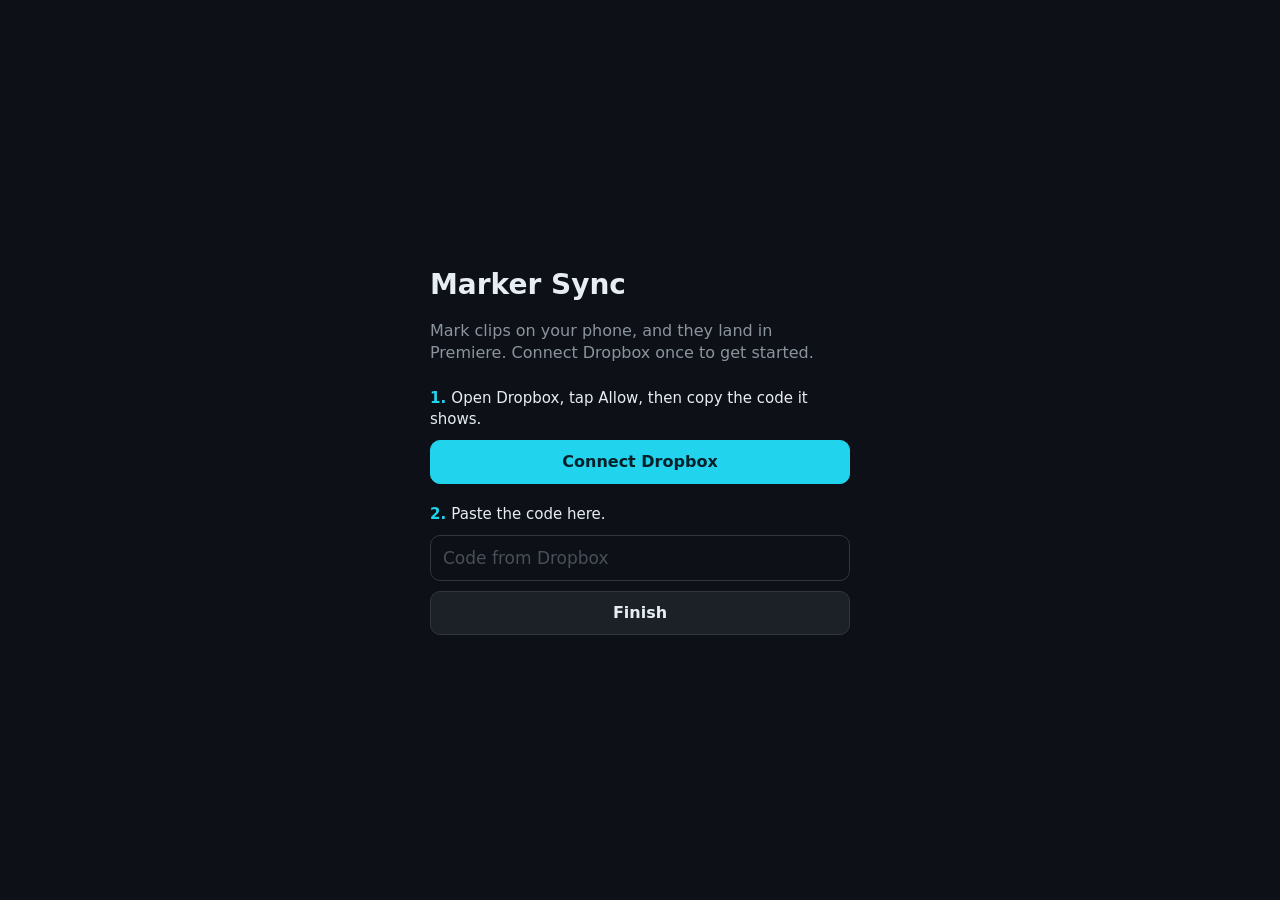
<file: index.html>
<!doctype html>
<html lang="en">
<head>
<meta charset="utf-8">
<meta name="viewport" content="width=device-width, initial-scale=1, maximum-scale=1, user-scalable=no, viewport-fit=cover">
<meta http-equiv="Content-Security-Policy" content="default-src 'self'; script-src 'self' https://player.twitch.tv; frame-src https://player.twitch.tv https://embed.twitch.tv; style-src 'self'; img-src 'self' data: blob:; media-src https://*.cloudfront.net https://*.twitch.tv https://*.ttvnw.net https://*.dropboxusercontent.com; connect-src https://api.dropboxapi.com https://content.dropboxapi.com https://*.dropboxusercontent.com; base-uri 'none'; form-action 'none'; object-src 'none'">
<meta name="theme-color" content="#0d1117">
<meta name="apple-mobile-web-app-capable" content="yes">
<meta name="mobile-web-app-capable" content="yes">
<meta name="apple-mobile-web-app-status-bar-style" content="black-translucent">
<meta name="apple-mobile-web-app-title" content="Markers">
<link rel="apple-touch-icon" href="icon-180.png">
<link rel="icon" type="image/png" href="icon-192.png">
<link rel="manifest" href="manifest.webmanifest">
<link rel="stylesheet" href="style.css?v=202610271828">
<title>Marker Sync</title>
</head>
<body>

<!-- Setup: no app key configured -->
<section id="screen-setup" class="screen center-screen" hidden>
  <div class="setup-card">
    <h1>Marker Sync</h1>
    <p class="muted">No Dropbox app key yet. Put it in <code>config.js</code> and redeploy.</p>
  </div>
</section>

<!-- Connect Dropbox (one time) -->
<section id="screen-connect" class="screen center-screen" hidden>
  <div class="setup-card">
    <h1>Marker Sync</h1>
    <p class="muted">Mark clips on your phone, and they land in Premiere. Connect Dropbox once to get started.</p>
    <ol class="steps">
      <li>
        <span class="step-label">Open Dropbox, tap Allow, then copy the code it shows.</span>
        <a id="connect-link" class="btn btn-primary btn-block" href="#" target="_blank" rel="noopener" aria-disabled="true">Connect Dropbox</a>
      </li>
      <li>
        <form id="connect-form" class="step-form" autocomplete="off">
          <label class="step-label" for="connect-code">Paste the code here.</label>
          <input id="connect-code" class="input" type="text" inputmode="text" autocapitalize="off" autocorrect="off" spellcheck="false" placeholder="Code from Dropbox" enterkeyhint="go">
          <button id="connect-finish" class="btn btn-block" type="submit">Finish</button>
        </form>
      </li>
    </ol>
    <p id="connect-error" class="error-text" hidden></p>
  </div>
</section>

<!-- Home: pick what you're working on -->
<section id="screen-home" class="screen" hidden>
  <header class="bar">
    <h1 class="bar-title">Clip Editor</h1>
  </header>
  <div class="home">
    <p class="muted home-sub">What are you working on?</p>
    <button id="home-markers" class="tool-card" type="button">
      <span class="tool-icon" aria-hidden="true"><svg viewBox="0 0 24 24"><path d="M5 21V4"/><path d="M5 4h11l-2.5 4L16 12H5"/></svg></span>
      <span class="tool-text">
        <span class="tool-name">Markers</span>
        <span class="tool-desc">Watch a clip's VOD and mark the moments worth keeping.</span>
      </span>
      <span class="tool-go" aria-hidden="true">&rsaquo;</span>
    </button>
    <button id="home-script" class="tool-card" type="button">
      <span class="tool-icon" aria-hidden="true"><svg viewBox="0 0 24 24"><path d="M6 3h9l4 4v14H6z"/><path d="M15 3v4h4"/><path d="M9 12h7M9 16h7"/></svg></span>
      <span class="tool-text">
        <span class="tool-name">Script</span>
        <span class="tool-desc">Write a clip's script from its markers.</span>
      </span>
      <span class="tool-go" aria-hidden="true">&rsaquo;</span>
    </button>
    <button id="home-edit" class="tool-card" type="button">
      <span class="tool-icon" aria-hidden="true"><svg viewBox="0 0 24 24"><rect x="7" y="2.5" width="10" height="19" rx="2"/><path d="M10 9.5l4 2.5-4 2.5z"/></svg></span>
      <span class="tool-text">
        <span class="tool-name">Edit</span>
        <span class="tool-desc">Make a clip vertical. The PC exports it to TikTok Finals.</span>
      </span>
      <span class="tool-go" aria-hidden="true">&rsaquo;</span>
    </button>
  </div>
  <footer class="clips-foot">
    <span id="home-sync" class="sync" hidden></span>
    <button id="sign-out" class="btn btn-ghost btn-small" type="button">Sign out</button>
  </footer>
</section>

<!-- Clip list: the clips to mark, or to write a script for -->
<section id="screen-clips" class="screen" hidden>
  <header class="bar">
    <button id="clips-home" class="btn btn-ghost bar-back" type="button">Home</button>
    <h1 id="clips-title" class="bar-title">Markers</h1>
    <div class="bar-actions">
      <button id="clips-tags" class="btn btn-ghost" type="button">Tags</button>
      <button id="clips-refresh" class="btn btn-ghost" type="button" aria-label="Refresh">Refresh</button>
    </div>
  </header>
  <div id="clips-banner" class="banner" hidden></div>
  <ul id="clips-list" class="clip-list"></ul>
  <div id="clips-empty" class="empty-state" hidden>
    <p class="empty-title">No clips yet</p>
    <p id="clips-empty-text" class="muted"></p>
  </div>
  <footer class="clips-foot">
    <span id="clips-sync" class="sync" hidden></span>
  </footer>
</section>

<!-- Marking workspace -->
<section id="screen-clip" class="screen clip-screen" hidden>
  <header class="bar">
    <button id="clip-back" class="btn btn-ghost bar-back" type="button">Clips</button>
    <h1 id="clip-title" class="bar-title bar-title-small"></h1>
    <span id="clip-sync" class="sync"></span>
  </header>
  <div class="clip-top">
    <!-- The one video player; the Script screen borrows it. -->
    <div id="video-box">
      <div class="video-wrap">
        <div id="player" class="player"></div>
        <div id="video-msg" class="video-msg" hidden></div>
        <button id="video-zoom" class="video-zoom" type="button" hidden aria-label="Reset the video zoom"></button>
      </div>
      <div id="player-hint" class="player-hint" hidden>Tap the video once to start it. After that the buttons work.</div>
    </div>
    <div class="transport">
      <div class="times">
        <span id="t-now" class="mono t-now">0:00.0</span>
        <div class="vol">
          <button id="mute" class="vol-btn" type="button" aria-label="Mute"><svg viewBox="0 0 24 24" aria-hidden="true"></svg></button>
          <input id="volume" type="range" min="0" max="100" step="1" value="100" aria-label="Volume">
        </div>
        <span id="t-dur" class="mono muted">0:00</span>
      </div>
      <div class="transport-row">
        <button class="btn btn-key btn-talk" type="button" data-talk="-1" aria-label="Previous talking part"><svg viewBox="0 0 24 24" aria-hidden="true"><path d="M15 5l-7 7 7 7"/></svg></button>
        <button class="btn btn-key" type="button" data-skip="-10">-10</button>
        <button id="play" class="btn btn-key btn-play" type="button" aria-label="Play">Play</button>
        <button class="btn btn-key" type="button" data-skip="10">+10</button>
        <button class="btn btn-key btn-talk" type="button" data-talk="1" aria-label="Next talking part"><svg viewBox="0 0 24 24" aria-hidden="true"><path d="M9 5l7 7-7 7"/></svg></button>
      </div>
    </div>
    <canvas id="wave-overview" class="wave wave-overview" aria-label="Whole clip mic waveform. Tap or drag to jump."></canvas>
    <canvas id="wave-detail" class="wave wave-detail" aria-label="Zoomed mic waveform. Drag to scrub, tap to jump, double-tap a marker to edit it."></canvas>
    <div class="action-row">
      <button id="settings" class="btn btn-gear" type="button" aria-label="Settings: waveforms, talking parts, video"><svg viewBox="0 0 24 24" aria-hidden="true"><circle cx="12" cy="12" r="3.2"/><path d="M19.4 15a1.7 1.7 0 0 0 .3 1.8l.1.1a2 2 0 1 1-2.8 2.8l-.1-.1a1.7 1.7 0 0 0-1.8-.3 1.7 1.7 0 0 0-1 1.5V21a2 2 0 1 1-4 0v-.1a1.7 1.7 0 0 0-1.1-1.5 1.7 1.7 0 0 0-1.8.3l-.1.1a2 2 0 1 1-2.8-2.8l.1-.1a1.7 1.7 0 0 0 .3-1.8 1.7 1.7 0 0 0-1.5-1H3a2 2 0 1 1 0-4h.1a1.7 1.7 0 0 0 1.5-1.1 1.7 1.7 0 0 0-.3-1.8l-.1-.1a2 2 0 1 1 2.8-2.8l.1.1a1.7 1.7 0 0 0 1.8.3H9a1.7 1.7 0 0 0 1-1.5V3a2 2 0 1 1 4 0v.1a1.7 1.7 0 0 0 1 1.5 1.7 1.7 0 0 0 1.8-.3l.1-.1a2 2 0 1 1 2.8 2.8l-.1.1a1.7 1.7 0 0 0-.3 1.8V9a1.7 1.7 0 0 0 1.5 1H21a2 2 0 1 1 0 4h-.1a1.7 1.7 0 0 0-1.5 1z"/></svg></button>
      <div class="zoomer" role="group" aria-label="Waveform zoom">
        <button type="button" data-zoom-step="1" aria-label="Zoom out">&minus;</button>
        <span id="zoom-label" class="zoom-label">30s</span>
        <button type="button" data-zoom-step="-1" aria-label="Zoom in">+</button>
      </div>
      <button id="speed" class="btn btn-speed" type="button" aria-label="Playback speed. Hold for other speeds.">1x</button>
      <button id="add" class="btn btn-add" type="button" aria-label="Add marker here">+ Marker</button>
    </div>
  </div>
  <div class="markers-wrap">
    <div class="markers-head">
      <span>Markers <span id="marker-count" class="marker-count"></span></span>
      <button id="filter" class="btn-filter" type="button" aria-expanded="false" aria-controls="filter-chips">Filter</button>
    </div>
    <div id="filter-chips" class="chips filter-chips" hidden></div>
    <ul id="markers" class="marker-list"></ul>
  </div>
</section>

<!-- Script workspace: the clip's But / Therefore (but-therefore.md) and script
     (script.md), with its markers a tap away -->
<section id="screen-script" class="screen clip-screen script-screen" hidden>
  <header class="bar">
    <button id="script-back" class="btn btn-ghost bar-back" type="button">Clips</button>
    <h1 id="script-title" class="bar-title bar-title-small"></h1>
    <span id="script-sync" class="sync"></span>
  </header>
  <div class="script-top">
    <div id="script-video"></div>
    <div id="sv-transport" class="sv-transport">
      <span id="sv-now" class="mono t-now">0:00.0</span>
      <button class="btn btn-key" type="button" data-skip="-10">-10</button>
      <button id="sv-play" class="btn btn-key btn-play" type="button" aria-label="Play">Play</button>
      <button class="btn btn-key" type="button" data-skip="10">+10</button>
    </div>
    <p id="sv-novideo" class="muted small sv-novideo" hidden></p>
    <div class="seg seg-wide sv-switch" role="tablist" aria-label="But / Therefore, script or markers">
      <button id="tab-beats" type="button" role="tab" aria-selected="false" aria-pressed="false">But / Therefore</button>
      <button id="tab-script" type="button" role="tab" aria-selected="true" aria-pressed="true">Script</button>
      <button id="tab-markers" type="button" role="tab" aria-selected="false" aria-pressed="false">Markers <span id="sv-count" class="marker-count"></span></button>
    </div>
  </div>
  <div id="script-view" class="script-view">
    <div class="script-tools">
      <button id="sc-beat" class="btn btn-small" type="button" hidden>+ Beat</button>
      <button id="sc-insert" class="btn btn-small" type="button">+ Nearest marker</button>
      <button id="sc-outline" class="btn btn-small" type="button">Outline beats</button>
      <button id="sc-goto" class="btn btn-small" type="button" disabled>Go to</button>
    </div>
    <!-- Each doc sits on a layer that draws its But (red) / Therefore (green). -->
    <div class="st-ed" hidden>
      <div class="st-hl" aria-hidden="true"></div>
      <textarea id="beats-text" class="script-text" autocapitalize="sentences"
                placeholder="But: what goes wrong&#10;Therefore: what happens because of it&#10;&#10;Enter after a But starts its Therefore, Enter after a Therefore starts the next But. + Nearest marker fills an empty line."></textarea>
    </div>
    <div class="st-ed">
      <div class="st-hl" aria-hidden="true"></div>
      <textarea id="script-text" class="script-text" autocapitalize="sentences"
                placeholder="Write the script here, from your But / Therefore. Outline beats drops them all in; in Markers, + adds one at a time."></textarea>
    </div>
    <p id="script-status" class="muted small script-status"></p>
  </div>
  <div id="sv-markers-view" class="markers-wrap sv-markers" hidden>
    <div class="markers-head">
      <span id="sv-hint" class="sv-hint">Tap to watch, + puts it in the script</span>
      <button id="sv-filter" class="btn-filter" type="button" aria-expanded="false" aria-controls="sv-filter-chips">Filter</button>
    </div>
    <div id="sv-filter-chips" class="chips filter-chips" hidden></div>
    <ul id="sv-markers" class="marker-list"></ul>
  </div>
</section>

<!-- Edit: the clips waiting in the PC's Stage 1 folder (the clip editor's 2 · Edit list) -->
<section id="screen-vlist" class="screen" hidden>
  <header class="bar">
    <button id="vl-home" class="btn btn-ghost bar-back" type="button">Home</button>
    <h1 class="bar-title">Edit</h1>
    <div class="bar-actions">
      <button id="vl-refresh" class="btn btn-ghost" type="button">Refresh</button>
    </div>
  </header>
  <div id="vl-banner" class="banner" hidden></div>
  <div id="vl-jobs" class="vl-jobs" hidden></div>
  <div id="vl-list" class="vl-list"></div>
  <div id="vl-empty" class="empty-state" hidden>
    <p class="empty-title">No clips to edit</p>
    <p class="muted">Clips you cut into the PC's Stage 1 folder show up here, the same ones as the clip editor's <b>2 · Edit</b> tab.</p>
  </div>
  <footer class="clips-foot">
    <span id="vl-pc" class="pc-status"></span>
    <span id="vl-sync" class="sync" hidden></span>
  </footer>
</section>

<!-- Edit workspace: one clip, made vertical -->
<section id="screen-vedit" class="screen ve-screen" hidden>
  <header class="bar">
    <button id="ve-back" class="btn btn-ghost bar-back" type="button">Clips</button>
    <h1 id="ve-title" class="bar-title bar-title-small"></h1>
    <span id="ve-sync" class="sync"></span>
  </header>
  <div id="ve-stage" class="ve-stage">
    <div id="ve-src" class="ve-frame">
      <video id="ve-video" playsinline muted preload="auto" crossorigin="anonymous"></video>
      <div id="ve-crops" class="ve-layer"></div>
    </div>
    <div id="ve-cover" class="ve-cover"></div>
    <div id="ve-out" class="ve-frame ve-out">
      <canvas id="ve-canvas"></canvas>
      <div id="ve-guides" class="ve-layer ve-guides"></div>
      <div id="ve-outboxes" class="ve-layer"></div>
    </div>
    <div class="seg ve-view" role="group" aria-label="What the video area shows">
      <button type="button" data-view="out" aria-pressed="true">Preview</button>
      <button type="button" data-view="src" aria-pressed="false">Crop</button>
    </div>
    <div id="ve-msg" class="video-msg" hidden></div>
  </div>
  <div class="ve-transport">
    <div class="ve-times">
      <span id="ve-now" class="mono ve-now">0:00.0</span>
      <span id="ve-trim" class="mono ve-trim"></span>
      <div class="zoomer ve-zoom" role="group" aria-label="Timeline zoom">
        <button type="button" data-vzoom="-1" aria-label="Zoom out">&minus;</button>
        <span id="ve-zoom-label" class="zoom-label">All</span>
        <button type="button" data-vzoom="1" aria-label="Zoom in">+</button>
      </div>
      <button id="ve-loop" class="ve-chip" type="button" aria-pressed="true">Loop</button>
    </div>
    <div class="ve-keys">
      <button id="ve-in" class="btn btn-key" type="button" aria-label="Set the in point here">In</button>
      <button id="ve-back1" class="btn btn-key" type="button" aria-label="Back one frame">&lsaquo;</button>
      <button id="ve-play" class="btn btn-key btn-play" type="button">Play</button>
      <button id="ve-fwd1" class="btn btn-key" type="button" aria-label="Forward one frame">&rsaquo;</button>
      <button id="ve-outpt" class="btn btn-key" type="button" aria-label="Set the out point here">Out</button>
    </div>
  </div>
  <div class="ve-tl">
    <canvas id="ve-timeline" class="ve-timeline" aria-label="The clip. Drag to scrub, drag the handles to trim."></canvas>
    <div id="ve-playhead" class="ve-playhead"></div>
  </div>
  <div id="ve-panel" class="ve-panel">
    <div class="ve-pane" data-pane="look">
      <div id="ve-layouts" class="seg seg-wide" role="group" aria-label="Layout">
        <button type="button" data-layout="landscape">Landscape</button>
        <button type="button" data-layout="portrait">Portrait</button>
        <button type="button" data-layout="stacked">Stacked</button>
      </div>
      <div id="ve-portrait" class="ve-rows">
        <label class="ve-switch"><input type="checkbox" id="ve-blur" checked><span>Blur background</span></label>
        <label class="ve-switch"><input type="checkbox" id="ve-facecam"><span>Facecam overlay</span></label>
        <label class="ve-slider"><span>Main size</span><input type="range" id="ve-main" min="100" max="300" value="100"><span id="ve-main-val" class="mono">100%</span></label>
        <div class="ve-row">
          <span class="muted small">Ratio</span>
          <div id="ve-ratio-seg" class="seg" role="group" aria-label="Frame shape">
            <button type="button" data-h="1920">9:16</button>
            <button type="button" data-h="1350">4:5</button>
            <button type="button" data-h="1080">1:1</button>
          </div>
        </div>
      </div>
      <label id="ve-stacked" class="ve-slider"><span>Facecam height</span><input type="range" id="ve-divider" min="20" max="55" value="35"><span id="ve-divider-val" class="mono">35%</span></label>
      <div class="ve-row">
        <span class="muted small">Guides</span>
        <div id="ve-guide-seg" class="seg" role="group" aria-label="Framing guides">
          <button type="button" data-guide="">Off</button>
          <button type="button" data-guide="4:5">4:5</button>
          <button type="button" data-guide="1:1">1:1</button>
          <button type="button" data-guide="16:9">16:9</button>
          <button type="button" data-guide="all">All</button>
        </div>
      </div>
      <label class="ve-switch"><input type="checkbox" id="ve-wm"><span>Twitch watermark <span id="ve-wm-note" class="muted small"></span></span></label>
      <label id="ve-wm-size" class="ve-slider"><span>Watermark size</span><input type="range" id="ve-wm-scale" min="10" max="100" value="100"><span id="ve-wm-val" class="mono">100%</span></label>
      <p id="ve-look-note" class="muted small"></p>
    </div>
    <div class="ve-pane" data-pane="audio" hidden>
      <p class="muted small">Mute and volume go into the export. <b>S</b> solos a track while you watch (only here, like on the PC). Wave puts a track's waveform on the timeline.</p>
      <ul id="ve-tracks" class="ve-tracks"></ul>
      <p id="ve-audio-note" class="muted small"></p>
    </div>
    <div class="ve-pane" data-pane="presets" hidden>
      <p class="muted small">The same presets as the clip editor on the PC. A preset is the whole look: layout, crops and audio.</p>
      <ul id="ve-presets" class="ve-presets"></ul>
      <button id="ve-preset-save" class="btn btn-block" type="button">Save this look as a preset</button>
      <p id="ve-preset-note" class="muted small"></p>
    </div>
    <div class="ve-pane" data-pane="export" hidden>
      <div id="ve-summary" class="ve-summary"></div>
      <label class="muted small" for="ve-name">Name</label>
      <input id="ve-name" class="input" type="text" autocapitalize="sentences" autocorrect="off" spellcheck="false" maxlength="80" enterkeyhint="done">
      <p id="ve-path" class="muted small ve-path"></p>
      <button id="ve-export" class="btn btn-primary btn-block" type="button">Export</button>
      <ul id="ve-jobs" class="ve-jobs"></ul>
      <button id="ve-next" class="btn btn-block" type="button" hidden>Next clip</button>
    </div>
  </div>
  <nav class="ve-tabs" role="tablist" aria-label="Edit tools">
    <button type="button" role="tab" data-tab="look">Look</button>
    <button type="button" role="tab" data-tab="audio">Audio</button>
    <button type="button" role="tab" data-tab="presets">Presets</button>
    <button type="button" role="tab" data-tab="export">Export</button>
  </nav>
</section>

<!-- Marker editor -->
<div id="sheet-editor" class="sheet" hidden>
  <div class="sheet-backdrop" data-close="editor"></div>
  <form id="editor-form" class="sheet-panel" autocomplete="off">
    <div class="sheet-head">
      <button id="ed-delete" class="btn btn-ghost btn-danger" type="button">Delete</button>
      <span id="ed-time" class="mono sheet-title"></span>
      <button id="ed-done" class="btn btn-primary" type="submit">Done</button>
    </div>
    <input id="ed-note" class="input" type="text" placeholder="What happened?" enterkeyhint="done" autocapitalize="sentences" maxlength="200">
    <div class="tag-head">
      <span class="muted small">Tag</span>
    </div>
    <div id="ed-tags" class="chips"></div>
    <div id="ed-newtag" class="newtag" hidden>
      <input id="ed-newtag-name" class="input" type="text" placeholder="Tag name, e.g. Funny Moments" maxlength="40" enterkeyhint="next">
      <div class="newtag-row">
        <input id="ed-newtag-suffix" class="input input-suffix" type="text" placeholder="Suffix, e.g. FM" maxlength="12" autocapitalize="characters" autocorrect="off" spellcheck="false" enterkeyhint="done">
        <button id="ed-newtag-add" class="btn" type="button">Add tag</button>
      </div>
      <p id="ed-newtag-error" class="error-text" hidden></p>
    </div>
    <div class="tag-head">
      <span class="muted small">Clip</span>
    </div>
    <div id="ed-clip" class="ed-clip"></div>
    <div class="tag-head">
      <span class="muted small">Color</span>
    </div>
    <div id="ed-color" class="swatches" role="radiogroup" aria-label="Marker color"></div>
  </form>
</div>

<!-- Tag manager -->
<div id="sheet-tags" class="sheet" hidden>
  <div class="sheet-backdrop" data-close="tags"></div>
  <div class="sheet-panel">
    <div class="sheet-head">
      <span class="sheet-title">Tags</span>
      <button id="tags-done" class="btn btn-primary" type="button">Done</button>
    </div>
    <p class="muted small">The suffix is added to the end of the marker name in Premiere: "Dies to zombie" tagged Funny Moments (FM) becomes "Dies to zombie FM". Hold a tag to rename it or change its suffix or color; every marker with it follows.</p>
    <form id="tags-form" class="newtag" autocomplete="off">
      <input id="tags-name" class="input" type="text" placeholder="Tag name" maxlength="40" enterkeyhint="next">
      <div class="newtag-row">
        <input id="tags-suffix" class="input input-suffix" type="text" placeholder="Suffix" maxlength="12" autocapitalize="characters" autocorrect="off" spellcheck="false" enterkeyhint="done">
        <button class="btn" type="submit">Add tag</button>
      </div>
      <p id="tags-error" class="error-text" hidden></p>
    </form>
    <ul id="tags-list" class="tag-list"></ul>
  </div>
</div>

<!-- Waveform track, video player + quality, player check -->
<div id="sheet-view" class="sheet" hidden>
  <div class="sheet-backdrop" data-close="view"></div>
  <div class="sheet-panel">
    <div class="sheet-head">
      <span class="sheet-title">Settings</span>
      <button id="view-done" class="btn btn-primary" type="button">Done</button>
    </div>
    <div class="tag-head"><span class="muted small">Waveforms</span></div>
    <p class="muted small">Which audio tracks the waveform shows, each in its own lane and color. Tap to add or remove one. The video's sound doesn't change.</p>
    <ul id="track-list" class="pick-list"></ul>
    <div class="tag-head"><span class="muted small">Talking parts</span><span id="talk-count" class="muted small"></span></div>
    <div class="talk-sens">
      <span class="muted small">Less</span>
      <input id="talk-sens" type="range" min="0" max="100" step="1" aria-label="Talk sensitivity">
      <span class="muted small">More</span>
    </div>
    <p class="muted small">How quiet your mic can be and still count as talking. The arrows next to -10 and +10 jump to the previous and next talking part.</p>
    <div class="tag-head"><span class="muted small">Video player</span></div>
    <div class="seg seg-wide" role="group" aria-label="Video player">
      <button type="button" data-player="direct">Direct</button>
      <button type="button" data-player="twitch">Twitch</button>
    </div>
    <p id="player-note" class="muted small"></p>
    <div class="tag-head"><span class="muted small">Video quality</span></div>
    <div class="seg seg-wide" role="group" aria-label="Video quality">
      <button type="button" data-quality="720">720p</button>
      <button type="button" data-quality="480">480p</button>
      <button type="button" data-quality="360">360p</button>
    </div>
    <p class="muted small">Per hour of watching: 720p about 1.6 GB, 480p about 0.7 GB, 360p about 0.35 GB.</p>
    <div class="tag-head"><span class="muted small">Speed</span></div>
    <p id="speed-note" class="muted small"></p>
    <button id="speed-retry" class="btn btn-small" type="button" hidden>Try 4x again</button>
    <div class="tag-head"><span class="muted small">Player check</span></div>
    <pre id="player-check" class="player-check"></pre>
  </div>
</div>

<!-- Speed menu: appears above the speed button while it's held -->
<div id="speed-menu" class="speed-menu" role="menu" aria-label="Playback speed" hidden>
  <button type="button" role="menuitemradio" data-rate="2">2x</button>
  <button type="button" role="menuitemradio" data-rate="1.75">1.75x</button>
  <button type="button" role="menuitemradio" data-rate="1.5">1.5x</button>
  <button type="button" role="menuitemradio" data-rate="1.25">1.25x</button>
</div>

<div id="toast" class="toast" role="status" aria-live="polite" hidden></div>

<script src="config.js?v=202610271828"></script>
<script src="https://player.twitch.tv/js/embed/v1.js"></script>
<script src="app.js?v=202610271828"></script>
<script src="edit.js?v=202610271828"></script>
</body>
</html>
</file>
<file: style.css>
:root {
  --bg: #0d1117;
  --surface: #161b22;
  --surface-hi: #1c2128;
  --border: #21262d;
  --border-hi: #30363d;
  --t1: #e6edf3;
  --t2: #8b949e;
  --t3: #484f58;
  --accent: #22d3ee;
  --accent-ink: #04212a;
  --accent-lo: rgba(34, 211, 238, 0.14);
  --marker: #e3b341;
  --marker-lo: rgba(227, 179, 65, 0.14);
  --green: #3fb950;
  --red: #ef4444;
  --red-lo: rgba(239, 68, 68, 0.13);
  --mono: ui-monospace, "SF Mono", Menlo, Consolas, monospace;
  --safe-top: env(safe-area-inset-top, 0px);
  --safe-bottom: env(safe-area-inset-bottom, 0px);
  color-scheme: dark;
}

* { box-sizing: border-box; }

html, body {
  margin: 0;
  height: 100%;
  background: var(--bg);
  color: var(--t1);
  font: 16px/1.4 -apple-system, BlinkMacSystemFont, "Segoe UI", system-ui, sans-serif;
  -webkit-text-size-adjust: 100%;
  -webkit-tap-highlight-color: transparent;
  overscroll-behavior: none;
  touch-action: pan-x pan-y;
}

[hidden] { display: none !important; }

button { font: inherit; color: inherit; }
code, .mono { font-family: var(--mono); }
.muted { color: var(--t2); }
.small { font-size: 13px; }
.error-text { color: var(--red); font-size: 14px; margin: 8px 0 0; }

/* --- Buttons and inputs ----------------------------------------------- */

.btn {
  display: inline-flex;
  align-items: center;
  justify-content: center;
  min-height: 44px;
  padding: 0 16px;
  border: 1px solid var(--border-hi);
  border-radius: 10px;
  background: var(--surface-hi);
  color: var(--t1);
  font-size: 16px;
  font-weight: 600;
  text-decoration: none;
  cursor: pointer;
  user-select: none;
  -webkit-user-select: none;
}
.btn:active { background: var(--border-hi); }
.btn-primary { background: var(--accent); border-color: var(--accent); color: var(--accent-ink); }
.btn-primary:active { background: #67e8f9; }
.btn-ghost { background: transparent; border-color: transparent; color: var(--accent); padding: 0 10px; }
.btn-ghost:active { background: var(--accent-lo); }
.btn-danger { color: var(--red); }
.btn-danger:active { background: var(--red-lo); }
.btn-block { width: 100%; }
.btn-small { min-height: 36px; font-size: 14px; }
.btn[aria-disabled="true"] { opacity: 0.45; pointer-events: none; }

.input {
  width: 100%;
  min-height: 46px;
  padding: 10px 12px;
  border: 1px solid var(--border-hi);
  border-radius: 10px;
  background: var(--bg);
  color: var(--t1);
  font-family: inherit;
  font-size: 17px;
  line-height: 1.3;
  -webkit-appearance: none;
  appearance: none;
}
.input:focus { outline: none; border-color: var(--accent); box-shadow: 0 0 0 3px var(--accent-lo); }
.input::placeholder { color: var(--t3); }

/* --- Screens ----------------------------------------------------------- */

.screen { min-height: 100%; }

.center-screen {
  display: flex;
  align-items: center;
  justify-content: center;
  padding: calc(24px + var(--safe-top)) 16px calc(24px + var(--safe-bottom));
}
.setup-card { width: 100%; max-width: 420px; }
.setup-card h1 { margin: 0 0 8px; font-size: 28px; }
.steps { margin: 24px 0 0; padding: 0; list-style: none; counter-reset: step; display: grid; gap: 20px; }
.steps li { counter-increment: step; display: grid; gap: 10px; }
.step-label::before { content: counter(step) ". "; color: var(--accent); font-weight: 700; }
.step-label { color: var(--t1); font-size: 15px; }
.step-form { display: grid; gap: 10px; }

.bar {
  position: sticky;
  top: 0;
  z-index: 5;
  display: flex;
  align-items: center;
  gap: 8px;
  min-height: 52px;
  padding: var(--safe-top) 8px 0 16px;
  background: rgba(13, 17, 23, 0.94);
  border-bottom: 1px solid var(--border);
  -webkit-backdrop-filter: blur(12px);
  backdrop-filter: blur(12px);
}
.bar-title { flex: 1; margin: 0; font-size: 22px; font-weight: 700; min-width: 0; }
.bar-title-small { font-size: 16px; font-weight: 600; white-space: nowrap; overflow: hidden; text-overflow: ellipsis; }
.bar-actions { display: flex; gap: 2px; }
.bar-back { margin-left: -10px; }
.bar-back::before { content: "\2039"; font-size: 26px; line-height: 1; margin-right: 4px; }

.banner {
  margin: 12px 16px 0;
  padding: 12px 14px;
  border-radius: 10px;
  background: var(--red-lo);
  border: 1px solid rgba(239, 68, 68, 0.35);
  font-size: 14px;
}
.banner button { margin-top: 8px; }

/* --- Home: one card per tool ------------------------------------------- */

.home { display: grid; gap: 12px; padding: 16px; }
.home-sub { margin: 4px 2px 2px; font-size: 15px; }
.tool-card {
  width: 100%;
  display: flex;
  align-items: center;
  gap: 14px;
  min-height: 96px;
  padding: 16px;
  border: 1px solid var(--border-hi);
  border-radius: 16px;
  background: var(--surface);
  text-align: left;
  cursor: pointer;
}
.tool-card:active { background: var(--surface-hi); }
.tool-icon {
  flex: none;
  width: 52px;
  height: 52px;
  border-radius: 14px;
  display: inline-flex;
  align-items: center;
  justify-content: center;
  background: var(--accent-lo);
  color: var(--accent);
}
#home-markers .tool-icon { background: var(--marker-lo); color: var(--marker); }
.tool-icon svg { width: 28px; height: 28px; fill: none; stroke: currentColor; stroke-width: 2;
  stroke-linecap: round; stroke-linejoin: round; }
.tool-text { flex: 1; min-width: 0; display: grid; gap: 3px; }
.tool-name { font-size: 20px; font-weight: 700; }
.tool-desc { font-size: 14px; color: var(--t2); }
.tool-go { flex: none; font-size: 30px; line-height: 1; color: var(--t3); }

/* --- Clip list --------------------------------------------------------- */

.clip-list { list-style: none; margin: 0; padding: 12px 16px; display: grid; gap: 10px; }
.clip-card {
  width: 100%;
  display: grid;
  gap: 6px;
  padding: 14px 16px;
  border: 1px solid var(--border-hi);
  border-radius: 14px;
  background: var(--surface);
  text-align: left;
  cursor: pointer;
}
.clip-card:active { background: var(--surface-hi); }
.clip-card-wait { cursor: default; }
.clip-name { font-size: 17px; font-weight: 650; overflow-wrap: anywhere; }
.clip-meta { display: flex; flex-wrap: wrap; align-items: center; gap: 6px 12px; font-size: 14px; color: var(--t2); }
.state { display: inline-flex; align-items: center; gap: 6px; font-weight: 600; }
.state::before { content: ""; width: 8px; height: 8px; border-radius: 50%; background: currentColor; }
.state-ready { color: var(--green); }
.state-busy { color: var(--marker); }
.state-live { color: var(--red); }
.state-live::before { animation: live-dot 1.6s ease-in-out infinite; }
@keyframes live-dot { 50% { opacity: 0.3; } }
.state-failed { color: var(--red); }
.clip-error { font-size: 13px; color: var(--red); overflow-wrap: anywhere; }

.empty-state { padding: 40px 24px; text-align: center; }
.empty-title { font-size: 18px; font-weight: 650; margin: 0 0 8px; }
.empty-state .mono { color: var(--t1); overflow-wrap: anywhere; }

.clips-foot {
  display: flex;
  align-items: center;
  justify-content: space-between;
  gap: 12px;
  padding: 8px 16px calc(16px + var(--safe-bottom));
}

/* --- Sync indicator ---------------------------------------------------- */

.sync { display: inline-flex; align-items: center; gap: 6px; font-size: 13px; color: var(--t2); white-space: nowrap; padding-right: 8px; }
.sync::before { content: ""; width: 7px; height: 7px; border-radius: 50%; background: var(--green); }
.sync.saving::before { background: var(--marker); }
.sync.offline::before { background: var(--red); }

/* --- Marking workspace ------------------------------------------------- */

.clip-screen {
  height: 100vh;
  height: 100dvh;
  display: flex;
  flex-direction: column;
  overflow: hidden;
}
.clip-top { flex: none; }

.video-wrap { position: relative; background: #000; overflow: hidden; touch-action: none; }
.player { width: 100%; aspect-ratio: 16 / 9; background: #000; overflow: hidden; }
.player iframe { display: block; width: 100%; height: 100%; border: 0; }
.player video { display: block; width: 100%; height: 100%; object-fit: contain; background: #000;
  transform-origin: 0 0; will-change: transform; }
.video-zoom {
  position: absolute;
  top: 8px;
  right: 8px;
  min-height: 32px;
  padding: 0 10px;
  border: 0;
  border-radius: 16px;
  background: rgba(13, 17, 23, 0.72);
  color: var(--t1);
  font-family: var(--mono);
  font-size: 13px;
  font-weight: 700;
}
.player-hint {
  padding: 8px 14px;
  background: var(--accent-lo);
  color: var(--accent);
  font-size: 14px;
  font-weight: 600;
  text-align: center;
}
.video-msg {
  position: absolute;
  inset: 0;
  display: flex;
  align-items: center;
  justify-content: center;
  padding: 16px;
  text-align: center;
  color: var(--t2);
  font-size: 15px;
  background: rgba(0, 0, 0, 0.6);
  pointer-events: none;
}

.transport { padding: 6px 12px 4px; }
.times { display: flex; justify-content: space-between; align-items: center; gap: 10px; padding: 0 2px 4px; }
.vol { flex: 1; max-width: 200px; display: flex; align-items: center; gap: 2px; }
.vol-btn {
  flex: none;
  width: 38px;
  height: 38px;
  padding: 0;
  border: 0;
  border-radius: 8px;
  background: transparent;
  color: var(--t2);
  display: inline-flex;
  align-items: center;
  justify-content: center;
}
.vol-btn:active { background: var(--surface-hi); }
.vol-btn svg { width: 22px; height: 22px; fill: none; stroke: currentColor; stroke-width: 1.9; stroke-linecap: round; stroke-linejoin: round; }
.vol-btn svg path:first-child { fill: currentColor; }
.vol-btn.on { color: var(--red); }
.vol input { flex: 1; min-width: 0; height: 30px; margin: 0; accent-color: var(--accent); }
.vol.mute-only input { display: none; }
.t-now { font-size: 20px; font-weight: 600; letter-spacing: -0.01em; }
.transport-row { display: grid; grid-template-columns: 0.8fr 1fr 1.4fr 1fr 0.8fr; gap: 8px; }
.btn-talk { color: var(--accent); }
.btn-talk svg { width: 22px; height: 22px; fill: none; stroke: currentColor; stroke-width: 2.6;
  stroke-linecap: round; stroke-linejoin: round; }
.btn-key { min-height: 48px; padding: 0; font-size: 17px; font-variant-numeric: tabular-nums; }
.btn-play { background: var(--t1); color: var(--bg); border-color: var(--t1); }
.btn-play:active { background: #c9d1d9; }
.btn-speed {
  flex: none;
  min-height: 44px;
  min-width: 48px;
  padding: 0 6px;
  font-family: var(--mono);
  font-size: 15px;
  color: var(--t1);
  touch-action: none;
  user-select: none;
  -webkit-user-select: none;
  -webkit-touch-callout: none;
}
.btn-speed.on { color: var(--accent); border-color: var(--accent); background: var(--accent-lo); }
.btn-speed.off { opacity: 0.45; }
.speed-menu {
  position: fixed;
  z-index: 30;
  display: grid;
  gap: 2px;
  padding: 4px;
  border: 1px solid var(--border-hi);
  border-radius: 12px;
  background: var(--surface-hi);
  box-shadow: 0 8px 24px rgba(1, 4, 9, 0.6);
}
.speed-menu button {
  min-width: 84px;
  min-height: 44px;
  border: 0;
  border-radius: 8px;
  background: transparent;
  color: var(--t1);
  font-family: var(--mono);
  font-size: 17px;
  font-weight: 600;
}
.speed-menu button[aria-checked="true"] { color: var(--accent); }
.speed-menu button.hover { background: var(--accent); color: var(--accent-ink); }

.wave { display: block; width: 100%; touch-action: none; user-select: none; -webkit-user-select: none; -webkit-touch-callout: none; }
.wave-overview { height: 40px; margin-top: 8px; background: var(--surface); border-top: 1px solid var(--border); border-bottom: 1px solid var(--border); }
.wave-detail { height: 112px; background: var(--bg); border-bottom: 1px solid var(--border); }

.action-row { display: flex; align-items: center; gap: 6px; padding: 8px 12px; }

.btn-gear { flex: none; min-height: 44px; width: 46px; padding: 0; color: var(--t2); }
.btn-gear svg { width: 22px; height: 22px; fill: none; stroke: currentColor; stroke-width: 1.8;
  stroke-linecap: round; stroke-linejoin: round; }

.talk-sens { display: flex; align-items: center; gap: 10px; }
.talk-sens input { flex: 1; min-width: 0; height: 32px; accent-color: var(--accent); }

.zoomer {
  flex: none;
  display: inline-flex;
  align-items: center;
  border: 1px solid var(--border-hi);
  border-radius: 10px;
  overflow: hidden;
}
.zoomer button {
  width: 34px;
  min-height: 44px;
  border: 0;
  background: var(--surface-hi);
  color: var(--t1);
  font-size: 22px;
  line-height: 1;
}
.zoomer button:active { background: var(--border-hi); }
.zoom-label {
  min-width: 34px;
  padding: 0 2px;
  text-align: center;
  font-family: var(--mono);
  font-size: 14px;
  color: var(--t2);
}

.pick-list { list-style: none; margin: 0; padding: 0; border-top: 1px solid var(--border); }
.pick-list button {
  width: 100%;
  display: flex;
  align-items: center;
  gap: 12px;
  min-height: 50px;
  padding: 0 4px;
  border: 0;
  border-bottom: 1px solid var(--border);
  background: transparent;
  text-align: left;
  font-size: 16px;
  font-weight: 600;
}
.pick-list .pick-sub { flex: 1; font-size: 13px; font-weight: 400; color: var(--t2); }
.pick-list button[aria-pressed="true"] { color: var(--accent); }
.pick-list button[aria-pressed="true"]::after { content: ""; width: 10px; height: 10px; border-radius: 50%; background: currentColor; }
.seg-wide { display: flex; width: 100%; }
.seg-wide button { flex: 1; }
.seg { display: inline-flex; flex: none; border: 1px solid var(--border-hi); border-radius: 9px; overflow: hidden; }
.seg button {
  min-height: 40px;
  min-width: 44px;
  padding: 0 8px;
  border: 0;
  border-left: 1px solid var(--border-hi);
  background: transparent;
  color: var(--t2);
  font-size: 14px;
  font-weight: 600;
}
.seg button:first-child { border-left: 0; }
.seg button[aria-pressed="true"] { background: var(--accent-lo); color: var(--accent); }
.seg button:disabled { color: var(--t3); }
.player-check {
  margin: 0;
  padding: 10px 12px;
  border: 1px solid var(--border);
  border-radius: 9px;
  background: var(--bg);
  color: var(--t2);
  font-family: var(--mono);
  font-size: 12px;
  line-height: 1.5;
  white-space: pre-wrap;
  overflow-wrap: anywhere;
}

.markers-wrap {
  flex: 1;
  min-height: 0;
  overflow-y: auto;
  -webkit-overflow-scrolling: touch;
  border-top: 1px solid var(--border);
  padding-bottom: calc(16px + var(--safe-bottom));
}
.markers-head {
  display: flex;
  align-items: center;
  justify-content: space-between;
  padding: 4px 6px 2px 16px;
  font-size: 13px;
  font-weight: 700;
  letter-spacing: 0.04em;
  text-transform: uppercase;
  color: var(--t2);
}
.marker-list { list-style: none; margin: 0; padding: 0; }
.marker-list .empty { padding: 12px 16px; color: var(--t2); font-size: 15px; }
.mrow { --mc: var(--marker); display: flex; align-items: stretch; border-bottom: 1px solid var(--border);
  box-shadow: inset 4px 0 0 var(--mc); }
.mrow.near { background: var(--marker-lo); }
.mrow.held { background: color-mix(in srgb, var(--mc) 24%, transparent); }
.mrow-len {
  flex: none;
  padding: 1px 6px;
  border-radius: 6px;
  border: 1px solid color-mix(in srgb, var(--mc) 55%, transparent);
  color: var(--mc);
  font-family: var(--mono);
  font-size: 12px;
  font-weight: 700;
}
.ed-clip { display: flex; align-items: center; gap: 10px; flex-wrap: wrap; font-size: 15px; min-height: 36px; }
.ed-clip .mono { font-weight: 600; margin-right: auto; }

/* Script workspace: the video, a But / Therefore · Script · Markers switch,
   and the doc being written (But red, Therefore green). */
.script-top { flex: none; }
.sv-transport { display: grid; grid-template-columns: 1.3fr 1fr 1.3fr 1fr; align-items: center; gap: 8px; padding: 8px 12px 0; }
.sv-transport .t-now { font-size: 17px; }
.sv-novideo { margin: 0; padding: 10px 16px 0; }
.sv-switch { display: flex; width: auto; margin: 10px 12px 8px; }
.sv-switch button { min-height: 40px; font-size: 15px; white-space: nowrap; padding: 0 6px; }
/* Three tabs on a phone's width: the long one gets the room it needs. */
.sv-switch #tab-beats { flex: 1.45; }
.sv-switch .marker-count { margin-left: 4px; }
.sv-hint { font-size: 12px; font-weight: 600; letter-spacing: 0.02em; text-transform: none; }
.sv-add { font-size: 24px; font-weight: 500; }
.script-view { flex: 1; min-height: 0; display: flex; flex-direction: column; gap: 8px;
  padding: 0 12px calc(8px + var(--safe-bottom)); }
.script-tools { display: flex; gap: 6px; flex-wrap: wrap; }
.script-tools .btn { padding: 0 10px; }
/* The doc and its highlight layer share one box: same padding, border, font
   and wrapping (and a scroll bar gutter where there is one), so a line wraps
   at the same word in both. The layer's text is invisible; only the marks
   show, behind the textarea's own (transparent-backed) text. */
.st-ed { position: relative; flex: 1; min-height: 140px; display: flex; border-radius: 10px; background: var(--bg); }
.script-text, .st-hl {
  padding: 10px 12px;
  border: 1px solid var(--border-hi);
  border-radius: 10px;
  font: 16px/1.5 -apple-system, BlinkMacSystemFont, "Segoe UI", system-ui, sans-serif;
  white-space: pre-wrap;
  overflow-wrap: break-word;
  scrollbar-gutter: stable;
}
.script-text {
  position: relative;
  flex: 1;
  min-height: 0;
  width: 100%;
  resize: none;
  background: transparent;
  color: var(--t1);
  -webkit-appearance: none;
}
.script-text:focus { outline: none; border-color: var(--accent); }
.st-hl { position: absolute; inset: 0; overflow: hidden; pointer-events: none; color: transparent; border-color: transparent; }
/* Padding a textarea keeps inside that CSS can't remove, on some iOS
   versions: measured at start (measureInset in app.js). */
.st-hl { padding-left: calc(12px + var(--ta-inset, 0px)); padding-right: calc(12px + var(--ta-inset, 0px)); }
.st-hl mark { color: transparent; border-radius: 4px; }
/* Widened sideways so the mark still covers the word if iOS's inset differs. */
.st-hl .hl-but { background: rgba(239, 68, 68, 0.55); box-shadow: -3px 0 0 rgba(239, 68, 68, 0.55), 3px 0 0 rgba(239, 68, 68, 0.55); }
.st-hl .hl-therefore { background: rgba(63, 185, 80, 0.5); box-shadow: -3px 0 0 rgba(63, 185, 80, 0.5), 3px 0 0 rgba(63, 185, 80, 0.5); }
/* A marker put in: a tap goes to its moment in the video. */
/* A marker's tags ("[FM TT]" after its note): highlighted in its marker's
   color (COLORS in app.js; a class each, the CSP allows no inline style). */
.st-hl .mt { border-radius: 3px; }
.st-hl .mt-default { background: rgba(227, 179, 65, 0.45); box-shadow: 0 0 0 2px rgba(227, 179, 65, 0.45); }
.st-hl .mt-red { background: rgba(248, 113, 113, 0.45); box-shadow: 0 0 0 2px rgba(248, 113, 113, 0.45); }
.st-hl .mt-orange { background: rgba(251, 146, 60, 0.45); box-shadow: 0 0 0 2px rgba(251, 146, 60, 0.45); }
.st-hl .mt-green { background: rgba(74, 222, 128, 0.45); box-shadow: 0 0 0 2px rgba(74, 222, 128, 0.45); }
.st-hl .mt-cyan { background: rgba(34, 211, 238, 0.45); box-shadow: 0 0 0 2px rgba(34, 211, 238, 0.45); }
.st-hl .mt-blue { background: rgba(96, 165, 250, 0.45); box-shadow: 0 0 0 2px rgba(96, 165, 250, 0.45); }
.st-hl .mt-purple { background: rgba(167, 139, 250, 0.45); box-shadow: 0 0 0 2px rgba(167, 139, 250, 0.45); }
.st-hl .mt-pink { background: rgba(244, 114, 182, 0.45); box-shadow: 0 0 0 2px rgba(244, 114, 182, 0.45); }
/* A story arc's header ("# " line): a band, the text box has one size. */
.st-hl .hb { background: rgba(34, 211, 238, 0.18); border-radius: 3px; }
/* Color highlights from the clip editor (see paintEdit in app.js). */
.st-hl .pt { border-radius: 3px; }
.st-hl .pt-yellow { background: rgba(250, 204, 21, 0.36); }
.st-hl .pt-orange { background: rgba(251, 146, 60, 0.36); }
.st-hl .pt-red { background: rgba(248, 113, 113, 0.36); }
.st-hl .pt-green { background: rgba(74, 222, 128, 0.36); }
.st-hl .pt-blue { background: rgba(3, 248, 252, 0.5); }   /* #03f8fc, stronger: light blue, not teal */
.st-hl .pt-purple { background: rgba(192, 132, 252, 0.36); }
.st-hl .hl-mk {
  background: transparent; text-decoration-line: underline; text-decoration-color: #f5c518;
  text-decoration-thickness: 2px; text-underline-offset: 3px; text-decoration-skip-ink: none;
}
.script-status { margin: 0; min-height: 18px; }
.script-screen.writing { height: var(--vvh, 100dvh); }
.script-screen.writing .sv-transport,
.script-screen.writing .sv-switch,
.script-screen.writing .sv-novideo { display: none; }
.script-screen.writing .script-view { padding-top: 8px; padding-bottom: 6px; }
.mrow-main {
  flex: 1;
  min-width: 0;
  display: flex;
  align-items: center;
  gap: 12px;
  min-height: 52px;
  padding: 8px 4px 8px 16px;
  border: 0;
  background: transparent;
  text-align: left;
  cursor: pointer;
}
.mrow-main:active { background: var(--surface-hi); }
.mrow-time { flex: none; font-family: var(--mono); font-size: 14px; color: var(--mc); min-width: 72px; }
.mrow-note { flex: 1; min-width: 0; font-size: 16px; overflow: hidden; text-overflow: ellipsis; white-space: nowrap; }
.mrow-note.dim { color: var(--t3); font-style: italic; }
.mrow-edit { flex: none; min-width: 60px; border: 0; background: transparent; color: var(--accent); font-size: 15px; font-weight: 600; }
.mrow-edit:active { background: var(--accent-lo); }

.suffix {
  flex: none;
  padding: 2px 7px;
  border-radius: 6px;
  background: color-mix(in srgb, var(--tc, var(--marker)) 16%, transparent);
  color: var(--tc, var(--marker));
  font-family: var(--mono);
  font-size: 12px;
  font-weight: 700;
}

.btn-add {
  flex: 1;
  min-width: 0;
  min-height: 48px;
  padding: 0 8px;
  white-space: nowrap;
  border: 0;
  border-radius: 12px;
  background: var(--accent);
  color: var(--accent-ink);
  font-size: 17px;
  font-weight: 750;
  box-shadow: 0 0 0 3px rgba(34, 211, 238, 0.16);
}
.btn-add:active { background: #67e8f9; transform: scale(0.98); }

/* --- Sheets ------------------------------------------------------------ */

.sheet { position: fixed; inset: 0; z-index: 20; }
.sheet-backdrop { position: absolute; inset: 0; background: rgba(1, 4, 9, 0.66); }
.sheet-panel {
  position: absolute;
  top: 0;
  left: 0;
  right: 0;
  max-height: 100%;
  overflow-y: auto;
  display: grid;
  gap: 12px;
  padding: calc(10px + var(--safe-top)) 16px 18px;
  background: var(--surface);
  border-bottom: 1px solid var(--border-hi);
  border-radius: 0 0 18px 18px;
  box-shadow: 0 18px 50px rgba(0, 0, 0, 0.6);
}
.sheet-head { display: flex; align-items: center; justify-content: space-between; gap: 8px; }
.sheet-title { font-size: 17px; font-weight: 650; text-align: center; flex: 1; }
.sheet-head .btn-primary { min-width: 84px; }
.tag-head { display: flex; justify-content: space-between; margin-bottom: -4px; }

.chips { display: flex; flex-wrap: wrap; gap: 8px; }
.chip {
  display: inline-flex;
  align-items: center;
  gap: 8px;
  min-height: 40px;
  padding: 0 12px;
  border: 1px solid var(--border-hi);
  border-radius: 20px;
  background: var(--bg);
  font-size: 15px;
  font-weight: 600;
  cursor: pointer;
}
.chip[aria-pressed="true"] { border-color: var(--tc, var(--marker));
  background: color-mix(in srgb, var(--tc, var(--marker)) 16%, transparent); color: var(--t1); }

/* Color dots for a marker or a tag; the first is Default (amber). */
.swatches { display: flex; flex-wrap: wrap; gap: 10px; }
.swatch {
  width: 34px;
  height: 34px;
  padding: 0;
  border-radius: 50%;
  border: 3px solid var(--surface);
  background: var(--c);
  box-shadow: 0 0 0 1px var(--border-hi);
}
.swatch[aria-checked="true"] { box-shadow: 0 0 0 2px var(--t1); }
.chip-add { color: var(--accent); border-style: dashed; }
.chip-small { min-height: 34px; padding: 0 10px; font-size: 14px; }
.filter-chips { padding: 0 12px 10px; }

.newtag { display: grid; gap: 8px; }
.newtag-row { display: flex; gap: 8px; }
.input-suffix { flex: 1; text-transform: uppercase; font-family: var(--mono); }
.newtag-row .btn { flex: none; }

.tag-list { list-style: none; margin: 0; padding: 0; border-top: 1px solid var(--border); }
.tag-list li { display: flex; align-items: center; gap: 12px; min-height: 52px; border-bottom: 1px solid var(--border); }
.tag-list .tag-name { flex: 1; min-width: 0; font-weight: 600; overflow-wrap: anywhere; }
.tag-list .empty { color: var(--t2); font-size: 15px; }
.tag-list .tag-row { -webkit-user-select: none; user-select: none; -webkit-touch-callout: none; }
.tag-list .tag-edit { display: grid; gap: 8px; padding: 10px 0; }
.tag-edit-foot { display: flex; align-items: center; justify-content: space-between; gap: 8px; }

/* --- Toast ------------------------------------------------------------- */

.toast {
  position: fixed;
  left: 16px;
  right: 16px;
  bottom: calc(20px + var(--safe-bottom));
  z-index: 30;
  padding: 12px 16px;
  border-radius: 12px;
  background: var(--surface-hi);
  border: 1px solid var(--border-hi);
  box-shadow: 0 10px 30px rgba(0, 0, 0, 0.5);
  font-size: 15px;
  text-align: center;
  display: flex;
  align-items: center;
  justify-content: center;
  gap: 12px;
}

/* --- Marker filter ------------------------------------------------------ */

.marker-count { margin-left: 6px; color: var(--t3); }
.btn-filter {
  min-height: 40px;
  padding: 0 10px;
  border: 0;
  border-radius: 8px;
  background: transparent;
  color: var(--accent);
  font-size: 13px;
  font-weight: 700;
  letter-spacing: 0.04em;
  text-transform: uppercase;
}
.btn-filter:active { background: var(--accent-lo); }
.btn-filter.on { background: var(--marker-lo); color: var(--marker); }
.mrow-tags { flex: none; max-width: 48%; display: flex; flex-wrap: wrap; justify-content: flex-end; gap: 4px; }
.state-none { color: var(--t2); }

/* --- Edit: the clip list ----------------------------------------------- */

#home-edit .tool-icon { background: rgba(63, 185, 80, 0.14); color: var(--green); }
.vl-head {
  padding: 14px 16px 0;
  font-size: 13px;
  font-weight: 700;
  letter-spacing: 0.04em;
  text-transform: uppercase;
  color: var(--t2);
}
.vl-clips { padding-top: 8px; }
.vl-done .clip-name { color: var(--t2); }
.vl-jobs .ve-jobs { margin: 8px 16px 0; }
.pc-status { display: inline-flex; align-items: center; gap: 8px; font-size: 13px; color: var(--t2); }
.pc-status::before { content: ""; flex: none; width: 8px; height: 8px; border-radius: 50%; background: var(--t3); }
.pc-status.pc-on::before { background: var(--green); }
.pc-status.pc-wait::before { background: var(--marker); }
.pc-status.pc-off::before { background: var(--red); }

/* --- Edit: the workspace ----------------------------------------------- */

.ve-screen { height: 100vh; height: 100dvh; display: flex; flex-direction: column; overflow: hidden; }
.ve-stage { position: relative; flex: 1 1 auto; min-height: 150px; background: #000; overflow: hidden; touch-action: none; }
.ve-frame { position: absolute; }
/* Each layer its own stack, so the crop boxes (raised inside the source) stay under the cover. */
#ve-src { z-index: 0; }
.ve-cover { z-index: 1; }
.ve-out { z-index: 2; }
#ve-src video { display: block; width: 100%; height: 100%; object-fit: fill; background: #000; }
.ve-layer { position: absolute; inset: 0; }
.ve-cover { position: absolute; inset: 0; background: #000; }
.ve-out { background: #000; }
.ve-out canvas { display: block; width: 100%; height: 100%; }
.ve-out.ve-inset { border: 1px solid var(--border-hi); border-radius: 6px; overflow: hidden; box-shadow: 0 6px 18px rgba(0, 0, 0, 0.6); }
.ve-out.ve-inset .ve-layer { display: none; }
/* The small preview never takes a touch (a crop handle may sit under it), and fades while a box moves. */
.ve-out.ve-inset { pointer-events: none; transition: opacity 0.12s; }
.ve-stage.dragging .ve-out.ve-inset { opacity: 0.25; }
.ve-view { position: absolute; top: 8px; right: 8px; z-index: 3; background: rgba(13, 17, 23, 0.82); }   /* the facecam usually sits top left */
.ve-view button { min-height: 34px; font-size: 13px; }
.ve-stage .video-msg { z-index: 4; }

.crop-box { position: absolute; border: 2px solid var(--accent); box-shadow: 0 0 0 9999px rgba(0, 0, 0, 0.45); touch-action: none; }
.crop-box.top, .crop-box.bottom { box-shadow: 0 0 0 9999px rgba(0, 0, 0, 0.25); }
.crop-box.top { border-color: #ffd166; }
.crop-box.bottom { border-color: #4cc2ff; }
.crop-box .tag {
  position: absolute; top: -1px; left: -1px; padding: 1px 5px; border-radius: 0 0 4px 0;
  background: var(--accent); color: var(--accent-ink); font-size: 9px; font-weight: 800; letter-spacing: 0.5px; pointer-events: none;
}
.crop-box.top .tag { background: #ffd166; color: #000; }
.crop-box.bottom .tag { background: #4cc2ff; color: #000; }
.crop-box .grip { position: absolute; width: 16px; height: 16px; border-radius: 4px; background: var(--accent); touch-action: none; }
/* Finger-sized targets that reach outward, so a small box can still be dragged by its middle. */
.crop-box .grip::before, .out-box .grip::before { content: ""; position: absolute; }
.crop-box .grip.nw::before { top: -14px; left: -14px; right: -3px; bottom: -3px; }
.crop-box .grip.ne::before { top: -14px; right: -14px; left: -3px; bottom: -3px; }
.crop-box .grip.sw::before { bottom: -14px; left: -14px; right: -3px; top: -3px; }
.crop-box .grip.se::before, .out-box .grip::before { bottom: -14px; right: -14px; left: -3px; top: -3px; }
/* The facecam box over the gameplay one, and every grip over every box. */
.crop-box.top { z-index: 2; }
.crop-box .grip { z-index: 3; }
.crop-box.top .grip { background: #ffd166; }
.crop-box.bottom .grip { background: #4cc2ff; }
.crop-box .grip.nw { top: -8px; left: -8px; }
.crop-box .grip.ne { top: -8px; right: -8px; }
.crop-box .grip.sw { bottom: -8px; left: -8px; }
.crop-box .grip.se { bottom: -8px; right: -8px; }

.out-box { position: absolute; border: 2px solid var(--green); border-radius: 3px; box-shadow: 0 0 0 1px rgba(0, 0, 0, 0.55); touch-action: none; }
.out-box.wm { border-color: #ffd166; border-style: dashed; }
.out-box .tag {
  position: absolute; top: 2px; left: 2px; padding: 1px 4px; border-radius: 3px; background: rgba(0, 0, 0, 0.65);
  color: var(--green); font-size: 9px; font-weight: 800; letter-spacing: 0.6px; white-space: nowrap; pointer-events: none;
}
.out-box.wm .tag { color: #ffd166; top: auto; bottom: 2px; }
.out-box .grip { position: absolute; right: -9px; bottom: -9px; width: 18px; height: 18px; border-radius: 4px; background: var(--green); }
.out-box.wm .grip { background: #ffd166; }
.ve-guides { pointer-events: none; }
.guide-box { position: absolute; border: 1px dashed rgba(255, 255, 255, 0.75); box-shadow: 0 0 0 1px rgba(0, 0, 0, 0.5), inset 0 0 0 1px rgba(0, 0, 0, 0.5); }
.guide-box span { position: absolute; top: 2px; left: 3px; padding: 0 4px; border-radius: 3px; background: rgba(0, 0, 0, 0.6);
  color: #fff; font-size: 9px; font-weight: 800; letter-spacing: 0.6px; line-height: 1.5; }

.ve-transport { flex: none; padding: 6px 12px 4px; }
.ve-times { display: flex; align-items: center; gap: 10px; padding: 0 2px 6px; }
.ve-now { font-size: 18px; font-weight: 600; font-variant-numeric: tabular-nums; }
.ve-trim { flex: 1; min-width: 0; text-align: center; font-size: 12px; color: var(--t2); white-space: nowrap; overflow: hidden; text-overflow: ellipsis; }
.ve-chip {
  flex: none; min-height: 32px; padding: 0 10px; border: 1px solid var(--border-hi); border-radius: 16px;
  background: transparent; color: var(--t2); font-size: 13px; font-weight: 700;
}
.ve-chip[aria-pressed="true"] { border-color: var(--accent); background: var(--accent-lo); color: var(--accent); }
.ve-keys { display: grid; grid-template-columns: 1fr 0.8fr 1.4fr 0.8fr 1fr; gap: 8px; }
.ve-keys .btn-key { min-height: 44px; font-size: 16px; }
#ve-back1, #ve-fwd1 { font-size: 26px; line-height: 1; }

.ve-tl { position: relative; flex: none; border-top: 1px solid var(--border); border-bottom: 1px solid var(--border); }
.ve-timeline { display: block; width: 100%; height: 44px; touch-action: none; user-select: none; -webkit-user-select: none; -webkit-touch-callout: none; }
.ve-playhead { position: absolute; top: 0; bottom: 0; left: 0; width: 2px; margin-left: -1px; background: #fff; pointer-events: none;
  box-shadow: 0 0 0 1px rgba(0, 0, 0, 0.4); }
.ve-zoom { flex: none; }
.ve-zoom button { min-height: 32px; width: 30px; font-size: 19px; }
.ve-zoom .zoom-label { min-width: 32px; font-size: 12px; }

.ve-panel { flex: 0 1 auto; max-height: 36vh; overflow-y: auto; -webkit-overflow-scrolling: touch; border-bottom: 1px solid var(--border); }
.ve-pane { display: grid; gap: 12px; padding: 12px 14px 14px; }
.ve-rows { display: grid; gap: 10px; }
.ve-row { display: flex; align-items: center; justify-content: space-between; gap: 10px; }
.ve-row .seg button { min-width: 0; padding: 0 9px; }
.ve-slider { display: grid; grid-template-columns: auto 1fr 46px; align-items: center; gap: 10px; font-size: 15px; }
.ve-slider input { width: 100%; min-width: 0; height: 30px; margin: 0; accent-color: var(--accent); }
.ve-slider .mono { font-size: 13px; color: var(--t2); text-align: right; }
.ve-switch { display: flex; align-items: center; gap: 12px; min-height: 36px; font-size: 15px; cursor: pointer; }
.ve-switch input {
  flex: none; position: relative; width: 44px; height: 26px; margin: 0; border-radius: 13px;
  background: var(--border-hi); -webkit-appearance: none; appearance: none; transition: background 0.15s;
}
.ve-switch input::after {
  content: ""; position: absolute; top: 3px; left: 3px; width: 20px; height: 20px; border-radius: 50%;
  background: var(--t1); transition: transform 0.15s;
}
.ve-switch input:checked { background: var(--accent); }
.ve-switch input:checked::after { transform: translateX(18px); background: var(--accent-ink); }
.ve-switch input:disabled { opacity: 0.4; }

.ve-tracks { list-style: none; margin: 0; padding: 0; display: grid; gap: 8px; }
.ve-track { --tc: var(--accent); padding: 8px 10px; border: 1px solid var(--border-hi); border-radius: 10px; background: var(--surface);
  box-shadow: inset 4px 0 0 var(--tc); }
.ve-track.muted-track { opacity: 0.55; }
.ve-track-top { display: flex; align-items: center; gap: 8px; }
.ve-swatch { flex: none; width: 10px; height: 10px; border-radius: 50%; background: var(--tc); }
.ve-track-name { flex: 1; min-width: 0; font-size: 15px; font-weight: 600; overflow: hidden; text-overflow: ellipsis; white-space: nowrap; }
.ve-track-name small { font-size: 12px; font-weight: 500; color: var(--t2); }
.ve-tbtn { flex: none; min-width: 52px; min-height: 36px; padding: 0 10px; border: 1px solid var(--border-hi); border-radius: 8px;
  background: var(--bg); color: var(--t2); font-size: 14px; font-weight: 700; }
.ve-tbtn.on { border-color: var(--accent); background: var(--accent-lo); color: var(--accent); }
.ve-tbtn.mute { min-width: 42px; }
.ve-tbtn.mute.on { border-color: var(--red); background: var(--red-lo); color: var(--red); }
.ve-tbtn.solo { min-width: 42px; }
.ve-tbtn.solo.on { border-color: var(--marker); background: var(--marker-lo); color: var(--marker); }
.ve-track.solo-quiet { opacity: 0.7; }
.ve-summary .ve-solo-note { color: var(--marker); }
.ve-track-vol { display: grid; grid-template-columns: 1fr 48px; align-items: center; gap: 10px; margin-top: 4px; }
.ve-track-vol input { width: 100%; height: 30px; margin: 0; accent-color: var(--tc); }
.ve-track-vol .mono { font-size: 13px; color: var(--t2); text-align: right; }

.ve-presets { list-style: none; margin: 0; padding: 0; border-top: 1px solid var(--border); }
.ve-preset { display: flex; align-items: center; gap: 6px; min-height: 52px; border-bottom: 1px solid var(--border); }
.ve-preset-name { flex: 1; min-width: 0; font-size: 16px; font-weight: 600; overflow-wrap: anywhere; }

.ve-summary { display: grid; gap: 2px; padding: 10px 12px; border: 1px solid var(--border); border-radius: 10px; background: var(--bg);
  font-size: 14px; color: var(--t2); }
.ve-summary div:first-child { color: var(--t1); font-weight: 600; }
.ve-path { margin: -6px 0 0; overflow-wrap: anywhere; }
.btn:disabled { opacity: 0.45; }
.ve-jobs { list-style: none; margin: 0; padding: 0; display: grid; gap: 8px; }
.ve-job { display: flex; align-items: center; gap: 8px; padding: 10px 12px; border: 1px solid var(--border-hi); border-radius: 10px; background: var(--surface); }
.ve-job-main { flex: 1; min-width: 0; display: grid; gap: 3px; }
.ve-job-name { font-size: 15px; font-weight: 650; overflow-wrap: anywhere; }
.ve-job .state { font-size: 13px; }

.ve-tabs { flex: none; display: grid; grid-template-columns: repeat(4, 1fr); padding: 4px 6px calc(4px + var(--safe-bottom)); background: var(--bg); }
.ve-tabs button { min-height: 44px; border: 0; border-radius: 10px; background: transparent; color: var(--t2); font-size: 15px; font-weight: 700; }
.ve-tabs button[aria-selected="true"] { background: var(--accent-lo); color: var(--accent); }
</file>
